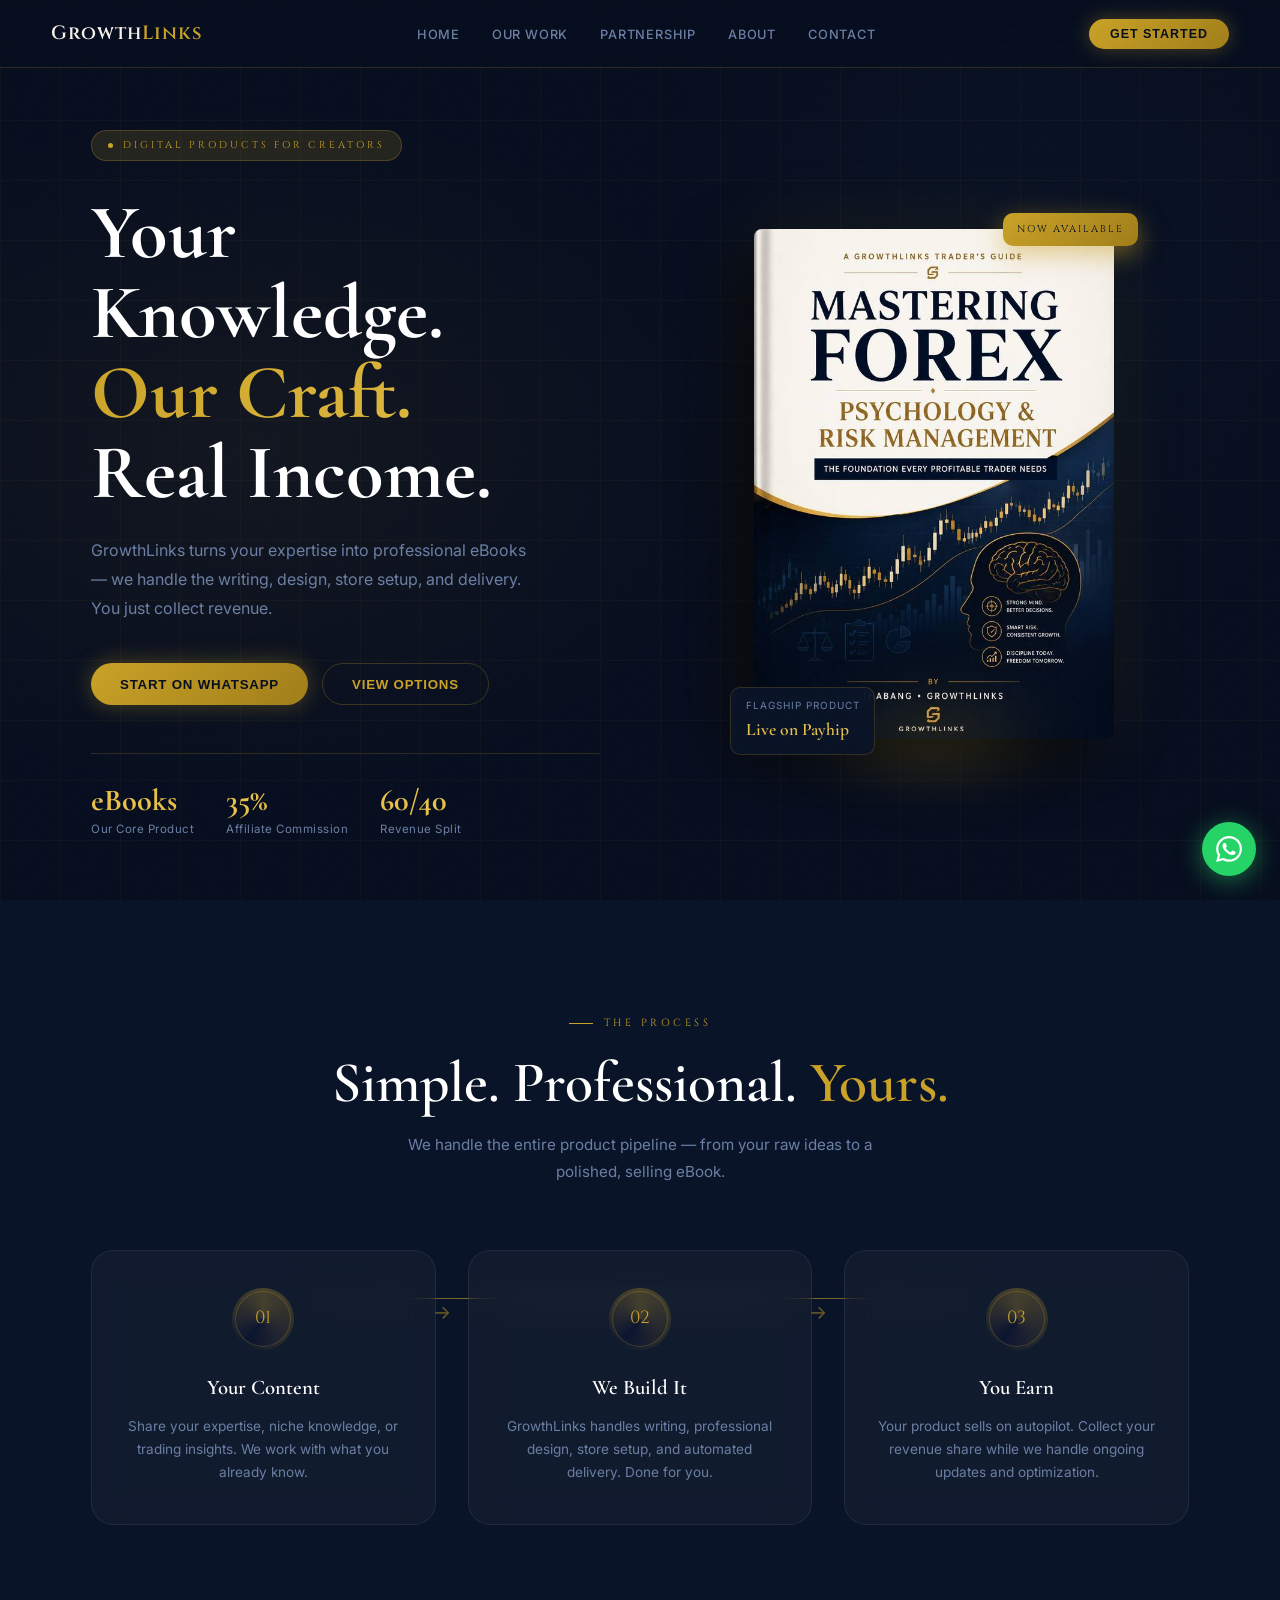
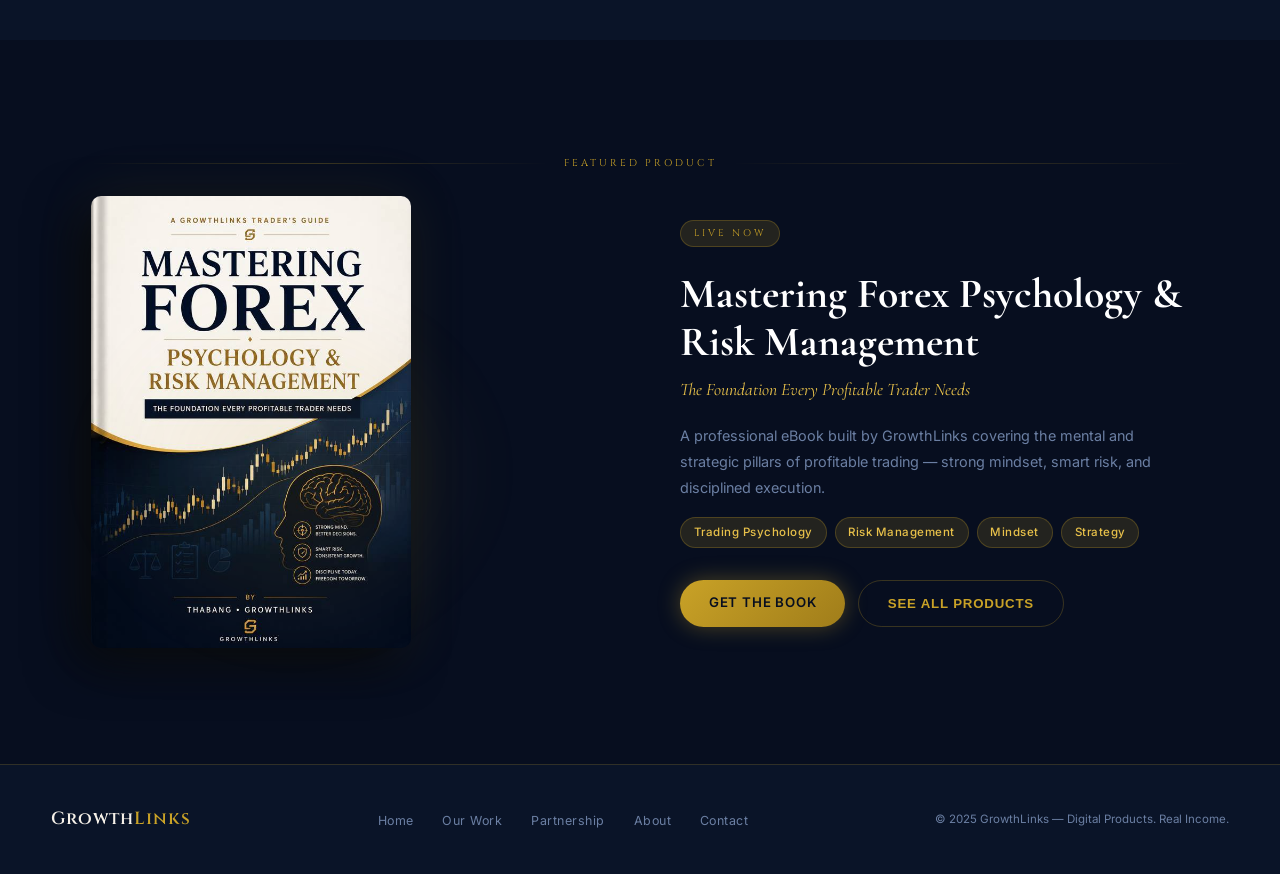
<file: index.html>
<!DOCTYPE html>
<html lang="en">
<head>
<meta charset="UTF-8"/>
<meta name="viewport" content="width=device-width,initial-scale=1.0"/>
<title>GrowthLinks — Digital Products for Creators</title>
<link rel="preconnect" href="https://fonts.googleapis.com"/>
<link rel="preconnect" href="https://fonts.gstatic.com" crossorigin/>
<link href="https://fonts.googleapis.com/css2?family=Cormorant+Garamond:wght@400;500;600;700&family=Inter:wght@300;400;500;600&family=Cinzel:wght@400;600&display=swap" rel="stylesheet"/>
<style>
/* ═══ TOKENS ═══ */
:root {
  --navy:       #070e1f;
  --navy-mid:   #0a1428;
  --navy-light: #0f1e3d;
  --navy-card:  #0c1530;
  --gold:       #c9a227;
  --gold-light: #e8c14a;
  --gold-dim:   rgba(201,162,39,0.15);
  --gold-border:rgba(201,162,39,0.25);
  --cream:      #f5f0e8;
  --cream-dim:  #d4ccbb;
  --white:      #ffffff;
  --muted:      #6b7fa3;
  --glass:      rgba(255,255,255,0.03);
  --glass-md:   rgba(255,255,255,0.06);
  --border:     rgba(255,255,255,0.07);
  --border-gold:rgba(201,162,39,0.2);

  --ff-display: 'Cormorant Garamond', serif;
  --ff-title:   'Cinzel', serif;
  --ff-body:    'Inter', sans-serif;

  --nav-h: 68px;
  --max-w: 1200px;
  --r:     14px;
  --r-lg:  22px;
}

/* ═══ RESET ═══ */
*,*::before,*::after{box-sizing:border-box;margin:0;padding:0}
html{scroll-behavior:smooth}
body{
  font-family:var(--ff-body);
  background:var(--navy);
  color:var(--cream);
  overflow-x:hidden;
  line-height:1.65;
  -webkit-font-smoothing:antialiased;
}
img{display:block;max-width:100%}
a{text-decoration:none;color:inherit}
::-webkit-scrollbar{width:4px}
::-webkit-scrollbar-track{background:var(--navy)}
::-webkit-scrollbar-thumb{background:var(--gold);border-radius:99px}

/* noise */
body::after{
  content:'';position:fixed;inset:0;z-index:9000;pointer-events:none;
  background-image:url("data:image/svg+xml,%3Csvg viewBox='0 0 256 256' xmlns='http://www.w3.org/2000/svg'%3E%3Cfilter id='n'%3E%3CfeTurbulence type='fractalNoise' baseFrequency='0.9' numOctaves='4'/%3E%3C/filter%3E%3Crect width='100%25' height='100%25' filter='url(%23n)'/%3E%3C/svg%3E");
  opacity:0.022;mix-blend-mode:overlay;
}

/* ═══ NAV ═══ */
#navbar{
  position:fixed;top:0;left:0;right:0;z-index:800;
  height:var(--nav-h);
  display:flex;align-items:center;justify-content:space-between;
  padding:0 clamp(1.2rem,4vw,3.5rem);
  background:rgba(7,14,31,0.75);
  backdrop-filter:blur(20px);
  border-bottom:1px solid var(--border-gold);
  transition:background 0.4s;
}
#navbar.scrolled{background:rgba(7,14,31,0.96)}
.nav-logo{height:38px;width:auto;cursor:pointer}
.nav-logo-text{
  font-family:var(--ff-title);font-size:1.2rem;font-weight:600;
  color:var(--cream);cursor:pointer;letter-spacing:1px;
}
.nav-logo-text span{color:var(--gold)}
.nav-links{display:flex;align-items:center;gap:0.2rem;list-style:none}
.nav-links a{
  padding:0.4rem 0.9rem;font-size:0.8rem;font-weight:500;
  letter-spacing:0.8px;text-transform:uppercase;color:var(--muted);
  border-radius:8px;transition:color 0.2s,background 0.2s;
}
.nav-links a:hover{color:var(--cream);background:var(--glass)}
.nav-links a.active{color:var(--gold)}
.nav-cta{
  padding:0.5rem 1.3rem;
  background:linear-gradient(135deg,var(--gold),#a07d1a);
  color:var(--navy);font-size:0.78rem;font-weight:700;
  letter-spacing:1px;text-transform:uppercase;
  border:none;border-radius:99px;cursor:pointer;
  box-shadow:0 0 20px rgba(201,162,39,0.35);
  transition:box-shadow 0.3s,transform 0.2s;
}
.nav-cta:hover{box-shadow:0 0 36px rgba(201,162,39,0.6);transform:translateY(-1px)}
.nav-burger{display:none;flex-direction:column;gap:5px;cursor:pointer;padding:4px}
.nav-burger span{width:22px;height:1.5px;background:var(--cream-dim);border-radius:99px;transition:all 0.3s}
.mobile-nav{
  display:none;position:fixed;top:var(--nav-h);left:0;right:0;
  background:rgba(7,14,31,0.98);backdrop-filter:blur(24px);
  padding:1.5rem 2rem;flex-direction:column;gap:0;z-index:799;
  border-bottom:1px solid var(--border-gold);
}
.mobile-nav.open{display:flex}
.mobile-nav a{
  padding:0.9rem 0;color:var(--muted);font-size:0.9rem;
  border-bottom:1px solid var(--border);
  transition:color 0.2s;
}
.mobile-nav a:last-child{border:none}
.mobile-nav a:hover{color:var(--gold)}

/* ═══ PAGE SYSTEM ═══ */
.page{display:none;min-height:100vh}
.page.active{display:block}

/* ═══ SHARED ═══ */
.wrap{max-width:var(--max-w);margin:0 auto;padding:0 clamp(1.2rem,4vw,3.5rem)}
.section{padding:clamp(5rem,9vw,8rem) 0}
.section-sm{padding:clamp(3rem,6vw,5rem) 0}

/* divider */
.gold-rule{
  display:flex;align-items:center;gap:1rem;margin-bottom:1.5rem;
}
.gold-rule::before,.gold-rule::after{
  content:'';flex:1;height:1px;
  background:linear-gradient(90deg,transparent,var(--gold-border),transparent);
}
.gold-rule-text{
  font-family:var(--ff-title);font-size:0.62rem;
  letter-spacing:3px;color:var(--gold);text-transform:uppercase;
  white-space:nowrap;
}

.eyebrow{
  font-family:var(--ff-title);font-size:0.65rem;
  letter-spacing:3.5px;text-transform:uppercase;
  color:var(--gold);margin-bottom:1.2rem;
  display:flex;align-items:center;gap:0.7rem;
}
.eyebrow::before{content:'';width:24px;height:1px;background:var(--gold)}

.display{
  font-family:var(--ff-display);
  font-size:clamp(3rem,7vw,5.5rem);
  font-weight:600;line-height:1.05;
  color:var(--white);
}
.title{
  font-family:var(--ff-display);
  font-size:clamp(2rem,4.5vw,3.8rem);
  font-weight:600;line-height:1.1;
  color:var(--white);
}
.subtitle{
  font-family:var(--ff-display);
  font-size:clamp(1.3rem,2.5vw,1.8rem);
  font-weight:500;color:var(--gold-light);
}
.body{font-size:0.95rem;color:var(--muted);line-height:1.8}
.gold{color:var(--gold)}
.cream{color:var(--cream)}
.italic{font-style:italic}

/* BUTTONS */
.btn{
  display:inline-flex;align-items:center;gap:0.55rem;
  padding:0.8rem 1.8rem;border-radius:99px;
  font-weight:600;font-size:0.83rem;letter-spacing:0.8px;
  text-transform:uppercase;border:none;cursor:pointer;
  transition:transform 0.2s,box-shadow 0.3s;
  text-decoration:none;
}
.btn:hover{transform:translateY(-2px)}
.btn-gold{
  background:linear-gradient(135deg,var(--gold),#a07d1a);
  color:var(--navy);
  box-shadow:0 0 22px rgba(201,162,39,0.35);
}
.btn-gold:hover{box-shadow:0 0 40px rgba(201,162,39,0.6)}
.btn-outline{
  background:transparent;color:var(--gold);
  border:1px solid var(--gold-border);
}
.btn-outline:hover{background:var(--gold-dim);border-color:var(--gold)}
.btn-glass{
  background:var(--glass-md);color:var(--cream);
  border:1px solid var(--border);
  backdrop-filter:blur(12px);
}
.btn-glass:hover{background:rgba(255,255,255,0.1)}

/* CARDS */
.glass-card{
  background:var(--glass);border:1px solid var(--border);
  border-radius:var(--r-lg);backdrop-filter:blur(16px);
  transition:border-color 0.3s,box-shadow 0.3s,transform 0.3s;
}
.glass-card:hover{
  border-color:var(--border-gold);
  box-shadow:0 20px 50px rgba(201,162,39,0.08);
  transform:translateY(-3px);
}

/* REVEAL */
.reveal{opacity:0;transform:translateY(24px);transition:opacity 0.7s ease,transform 0.7s ease}
.reveal.visible{opacity:1;transform:none}
.d1{transition-delay:0.1s}.d2{transition-delay:0.2s}
.d3{transition-delay:0.3s}.d4{transition-delay:0.4s}
.d5{transition-delay:0.5s}.d6{transition-delay:0.6s}

/* ═══════════════════════════
   HOME
═══════════════════════════ */

/* HERO */
#home-hero{
  position:relative;min-height:100vh;
  display:flex;align-items:center;
  padding-top:var(--nav-h);overflow:hidden;
  background:var(--navy);
}
.hero-radial{
  position:absolute;inset:0;pointer-events:none;
  background:
    radial-gradient(ellipse 60% 60% at 20% 50%,rgba(201,162,39,0.06),transparent 65%),
    radial-gradient(ellipse 50% 70% at 80% 30%,rgba(10,20,40,0.8),transparent 60%);
}
.hero-lines{
  position:absolute;inset:0;pointer-events:none;opacity:0.04;
  background-image:
    linear-gradient(var(--gold) 1px,transparent 1px),
    linear-gradient(90deg,var(--gold) 1px,transparent 1px);
  background-size:60px 60px;
}
.hero-inner{
  position:relative;z-index:1;
  display:grid;grid-template-columns:1fr 1fr;
  gap:5rem;align-items:center;
}
.hero-left{}
.hero-kicker{
  display:inline-flex;align-items:center;gap:0.6rem;
  font-family:var(--ff-title);font-size:0.62rem;
  letter-spacing:3px;text-transform:uppercase;color:var(--gold);
  background:var(--gold-dim);border:1px solid var(--gold-border);
  padding:0.4rem 1rem;border-radius:99px;margin-bottom:2rem;
}
.hero-kicker-dot{width:5px;height:5px;border-radius:50%;background:var(--gold);animation:pulse 2s infinite}
@keyframes pulse{0%,100%{opacity:1}50%{opacity:0.3}}
.hero-title{
  font-family:var(--ff-display);
  font-size:clamp(3.2rem,6vw,5.2rem);
  font-weight:700;line-height:1.04;
  color:var(--white);margin-bottom:1.5rem;
}
.hero-title .accent{
  display:block;
  background:linear-gradient(135deg,var(--gold),var(--gold-light));
  -webkit-background-clip:text;-webkit-text-fill-color:transparent;
}
.hero-sub{
  font-size:1rem;color:var(--muted);line-height:1.8;
  max-width:440px;margin-bottom:2.5rem;
}
.hero-btns{display:flex;gap:0.9rem;flex-wrap:wrap;margin-bottom:3rem}
.hero-proof{
  display:flex;gap:2rem;
  padding-top:2rem;border-top:1px solid var(--border-gold);
  flex-wrap:wrap;
}
.proof-item{}
.proof-val{
  font-family:var(--ff-display);font-size:1.9rem;font-weight:700;
  color:var(--gold-light);line-height:1;
}
.proof-label{font-size:0.72rem;color:var(--muted);letter-spacing:0.5px;margin-top:0.2rem}

/* Book visual */
.hero-right{
  display:flex;justify-content:center;align-items:center;
  position:relative;
}
.book-wrap{
  position:relative;z-index:1;
  animation:bookFloat 5s ease-in-out infinite;
}
@keyframes bookFloat{0%,100%{transform:translateY(0) rotate(-1deg)}50%{transform:translateY(-16px) rotate(1deg)}}
.book-img{
  width:100%;max-width:360px;
  border-radius:8px;
  box-shadow:
    -20px 20px 60px rgba(0,0,0,0.7),
    0 0 80px rgba(201,162,39,0.12),
    inset -2px 0 8px rgba(0,0,0,0.4);
}
.book-glow{
  position:absolute;bottom:-10%;left:50%;transform:translateX(-50%);
  width:280px;height:100px;
  background:radial-gradient(ellipse,rgba(201,162,39,0.25),transparent 65%);
  filter:blur(30px);pointer-events:none;
}
.book-badge{
  position:absolute;top:-1rem;right:-1.5rem;
  background:linear-gradient(135deg,var(--gold),#a07d1a);
  color:var(--navy);
  font-family:var(--ff-title);font-size:0.62rem;letter-spacing:2px;
  text-transform:uppercase;
  padding:0.5rem 0.9rem;border-radius:10px;
  box-shadow:0 8px 24px rgba(201,162,39,0.5);
  animation:badgePop 4s ease-in-out infinite;
}
@keyframes badgePop{0%,100%{transform:translateY(0) rotate(2deg)}50%{transform:translateY(-6px) rotate(-1deg)}}
.book-badge-live{position:absolute;bottom:-1rem;left:-1.5rem;background:rgba(10,20,40,0.9);border:1px solid var(--border-gold);border-radius:10px;padding:0.6rem 0.9rem;backdrop-filter:blur(12px)}
.badge-live-label{font-size:0.62rem;color:var(--muted);letter-spacing:1px;text-transform:uppercase}
.badge-live-val{font-family:var(--ff-display);font-size:1.1rem;color:var(--gold-light);font-weight:600;margin-top:0.1rem}

/* HOW IT WORKS */
#home-how{background:var(--navy-mid)}
.how-steps{
  display:grid;grid-template-columns:repeat(3,1fr);
  gap:2rem;margin-top:4rem;position:relative;
}
.how-steps::before{
  content:'';position:absolute;
  top:48px;left:calc(16.66% + 2rem);
  width:calc(66.66% - 4rem);height:1px;
  background:linear-gradient(90deg,var(--gold-border),var(--gold),var(--gold-border));
}
.how-step{text-align:center;padding:2.5rem 2rem;position:relative}
.how-step-num{
  width:56px;height:56px;border-radius:50%;
  background:var(--navy-card);border:1px solid var(--gold-border);
  display:grid;place-items:center;margin:0 auto 1.5rem;
  font-family:var(--ff-title);font-size:1.1rem;color:var(--gold);
  position:relative;z-index:1;
}
.how-step-num::after{
  content:'';position:absolute;inset:-4px;border-radius:50%;
  background:conic-gradient(var(--gold),transparent 60%,var(--gold) 100%);
  z-index:-1;opacity:0.3;animation:spinSlow 8s linear infinite;
}
@keyframes spinSlow{to{transform:rotate(360deg)}}
.how-step-title{font-family:var(--ff-display);font-size:1.3rem;font-weight:600;color:var(--white);margin-bottom:0.6rem}
.how-step-body{font-size:0.85rem;color:var(--muted);line-height:1.7}
.how-step-arrow{
  position:absolute;top:46px;right:-1rem;
  font-size:1.2rem;color:var(--gold);opacity:0.5;
  z-index:2;
}

/* FEATURED PRODUCT */
#home-featured{background:var(--navy)}
.featured-inner{
  display:grid;grid-template-columns:1fr 1fr;
  gap:5rem;align-items:center;
}
.feat-book{position:relative}
.feat-book-img{
  width:100%;max-width:320px;
  border-radius:10px;
  box-shadow:-16px 16px 48px rgba(0,0,0,0.6),0 0 60px rgba(201,162,39,0.1);
}
.feat-glow{
  position:absolute;inset:-20px;
  background:radial-gradient(ellipse 60% 60% at 40% 60%,rgba(201,162,39,0.1),transparent 65%);
  filter:blur(20px);pointer-events:none;
}
.feat-content{}
.feat-tag{
  display:inline-block;
  font-family:var(--ff-title);font-size:0.6rem;letter-spacing:3px;
  text-transform:uppercase;color:var(--gold);
  background:var(--gold-dim);border:1px solid var(--gold-border);
  padding:0.3rem 0.8rem;border-radius:99px;margin-bottom:1.5rem;
}
.feat-title{font-family:var(--ff-display);font-size:clamp(1.8rem,3.5vw,2.6rem);font-weight:700;color:var(--white);margin-bottom:0.5rem;line-height:1.15}
.feat-subtitle{font-family:var(--ff-display);font-size:1.1rem;color:var(--gold-light);margin-bottom:1.2rem;font-style:italic}
.feat-desc{font-size:0.9rem;color:var(--muted);line-height:1.8;margin-bottom:1rem}
.feat-pills{display:flex;gap:0.5rem;flex-wrap:wrap;margin-bottom:2rem}
.feat-pill{
  font-size:0.72rem;font-weight:500;
  background:var(--gold-dim);border:1px solid var(--gold-border);
  color:var(--gold-light);padding:0.3rem 0.8rem;border-radius:99px;
  letter-spacing:0.5px;
}
.feat-btns{display:flex;gap:0.8rem;flex-wrap:wrap}

/* ═══════════════════════════
   OUR WORK
═══════════════════════════ */
#work-hero{
  padding-top:calc(var(--nav-h) + 5rem);padding-bottom:4rem;
  background:var(--navy);text-align:center;position:relative;overflow:hidden;
}
.work-hero-glow{
  position:absolute;top:-30%;left:50%;transform:translateX(-50%);
  width:700px;height:500px;
  background:radial-gradient(ellipse,rgba(201,162,39,0.07),transparent 60%);
  filter:blur(60px);pointer-events:none;
}
#work-grid-section{background:var(--navy);padding-bottom:6rem}
.work-grid{
  display:grid;grid-template-columns:repeat(2,1fr);
  gap:2rem;
}
.work-card{
  background:var(--navy-card);
  border:1px solid var(--border-gold);
  border-radius:var(--r-lg);overflow:hidden;
  transition:transform 0.3s,box-shadow 0.3s;
}
.work-card:hover{transform:translateY(-4px);box-shadow:0 20px 50px rgba(201,162,39,0.1)}
.work-card-cover{
  aspect-ratio:3/4;max-height:320px;overflow:hidden;
  background:var(--navy-light);
  display:flex;align-items:center;justify-content:center;
  position:relative;
}
.work-card-cover img{width:100%;height:100%;object-fit:cover}
.work-card-cover.placeholder{
  background:linear-gradient(135deg,var(--navy-light),var(--navy-mid));
}
.placeholder-inner{
  text-align:center;padding:2rem;
}
.placeholder-lock{font-size:2.5rem;margin-bottom:1rem;opacity:0.3}
.placeholder-label{
  font-family:var(--ff-title);font-size:0.62rem;
  letter-spacing:3px;color:var(--muted);text-transform:uppercase;
}
.coming-soon-badge{
  position:absolute;top:1rem;right:1rem;
  background:rgba(7,14,31,0.9);
  border:1px solid var(--border-gold);
  font-family:var(--ff-title);font-size:0.6rem;letter-spacing:2px;
  color:var(--gold);padding:0.3rem 0.7rem;border-radius:99px;
  text-transform:uppercase;
}
.work-card-body{padding:1.5rem 1.8rem}
.work-card-num{font-family:var(--ff-title);font-size:0.6rem;letter-spacing:2px;color:var(--muted);text-transform:uppercase;margin-bottom:0.5rem}
.work-card-title{font-family:var(--ff-display);font-size:1.3rem;font-weight:700;color:var(--white);margin-bottom:0.3rem;line-height:1.2}
.work-card-sub{font-size:0.8rem;color:var(--gold-light);margin-bottom:0.7rem;font-style:italic}
.work-card-desc{font-size:0.82rem;color:var(--muted);line-height:1.7;margin-bottom:1.2rem}

/* ═══════════════════════════
   PARTNERSHIP
═══════════════════════════ */
#partner-hero{
  padding-top:calc(var(--nav-h) + 5rem);padding-bottom:4rem;
  background:var(--navy);text-align:center;position:relative;overflow:hidden;
}
.partner-hero-glow{
  position:absolute;top:-20%;left:50%;transform:translateX(-50%);
  width:800px;height:500px;
  background:radial-gradient(ellipse,rgba(201,162,39,0.08),transparent 60%);
  filter:blur(70px);pointer-events:none;
}
#partner-cards-section{background:var(--navy-mid);padding-bottom:6rem}
.partner-grid{
  display:grid;grid-template-columns:1fr 1fr;
  gap:2rem;margin-top:1rem;
}
.partner-card{
  border-radius:var(--r-lg);padding:3rem 2.5rem;
  position:relative;overflow:hidden;
}
.partner-card.affiliate{
  background:var(--navy-card);
  border:1px solid var(--border-gold);
}
.partner-card.personalized{
  background:linear-gradient(160deg,rgba(201,162,39,0.08),var(--navy-card));
  border:1px solid var(--gold-border);
  box-shadow:0 0 60px rgba(201,162,39,0.08);
}
.partner-card.personalized::before{
  content:'';position:absolute;top:0;left:0;right:0;height:2px;
  background:linear-gradient(90deg,transparent,var(--gold),transparent);
}
.partner-recommended{
  position:absolute;top:1.2rem;right:1.2rem;
  background:linear-gradient(135deg,var(--gold),#a07d1a);
  color:var(--navy);
  font-family:var(--ff-title);font-size:0.58rem;letter-spacing:2px;
  text-transform:uppercase;padding:0.3rem 0.8rem;border-radius:99px;
  font-weight:700;
}
.partner-icon{
  width:56px;height:56px;border-radius:14px;
  display:grid;place-items:center;font-size:1.5rem;
  margin-bottom:1.5rem;
}
.partner-icon.ic1{background:rgba(201,162,39,0.1);border:1px solid var(--gold-border)}
.partner-icon.ic2{background:rgba(201,162,39,0.18);border:1px solid rgba(201,162,39,0.35)}
.partner-type{
  font-family:var(--ff-title);font-size:0.62rem;letter-spacing:3px;
  text-transform:uppercase;color:var(--gold);margin-bottom:0.5rem;
}
.partner-name{
  font-family:var(--ff-display);font-size:2rem;font-weight:700;
  color:var(--white);margin-bottom:0.8rem;line-height:1.1;
}
.partner-tagline{font-size:0.88rem;color:var(--muted);line-height:1.7;margin-bottom:2rem}
.partner-features{list-style:none;margin-bottom:2rem;display:flex;flex-direction:column;gap:0.7rem}
.partner-features li{
  display:flex;align-items:flex-start;gap:0.8rem;
  font-size:0.85rem;color:var(--cream-dim);line-height:1.5;
}
.partner-check{
  width:18px;height:18px;border-radius:50%;flex-shrink:0;margin-top:1px;
  background:var(--gold-dim);border:1px solid var(--gold-border);
  display:grid;place-items:center;
  font-size:0.6rem;color:var(--gold);
}
.partner-highlight{
  background:rgba(201,162,39,0.06);border:1px solid var(--gold-border);
  border-radius:12px;padding:1.2rem;margin-bottom:2rem;
}
.partner-highlight-label{
  font-family:var(--ff-title);font-size:0.58rem;letter-spacing:2px;
  text-transform:uppercase;color:var(--gold);margin-bottom:0.8rem;
}
.partner-stat-row{display:flex;gap:1.5rem;flex-wrap:wrap}
.p-stat-val{font-family:var(--ff-display);font-size:1.8rem;font-weight:700;color:var(--gold-light);line-height:1}
.p-stat-label{font-size:0.72rem;color:var(--muted);margin-top:0.2rem}
.partner-note{
  font-size:0.78rem;color:var(--muted);line-height:1.6;
  border-top:1px solid var(--border);padding-top:1.2rem;
  font-style:italic;
}

.partner-compare{
  margin-top:3rem;
  background:var(--navy-card);border:1px solid var(--border-gold);
  border-radius:var(--r-lg);padding:2.5rem;
}
.pc-title{font-family:var(--ff-display);font-size:1.4rem;font-weight:600;color:var(--white);margin-bottom:1.5rem;text-align:center}
.pc-row{
  display:flex;gap:2rem;align-items:flex-start;
  padding:1rem 0;border-bottom:1px solid var(--border);
}
.pc-row:last-child{border:none}
.pc-label{font-size:0.8rem;color:var(--muted);width:120px;flex-shrink:0;padding-top:2px}
.pc-affiliate{flex:1;font-size:0.82rem;color:var(--cream-dim);line-height:1.5}
.pc-personal{flex:1;font-size:0.82rem;color:var(--gold-light);line-height:1.5}
.pc-header{font-family:var(--ff-title);font-size:0.62rem;letter-spacing:2px;text-transform:uppercase;color:var(--gold)}

/* ═══════════════════════════
   ABOUT
═══════════════════════════ */
#about-hero{
  padding-top:calc(var(--nav-h) + 5rem);padding-bottom:4rem;
  background:var(--navy);position:relative;overflow:hidden;
}
.about-bg-glow{
  position:absolute;top:-20%;right:-10%;
  width:600px;height:600px;
  background:radial-gradient(ellipse,rgba(201,162,39,0.06),transparent 60%);
  filter:blur(80px);pointer-events:none;
}
.about-mission-grid{
  display:grid;grid-template-columns:1fr 1fr;
  gap:5rem;align-items:start;margin-bottom:5rem;
}
.about-values{margin-top:4rem}
.values-grid{display:grid;grid-template-columns:repeat(2,1fr);gap:1.5rem;margin-top:2.5rem}
.value-card{
  padding:2rem;
  background:var(--navy-card);border:1px solid var(--border-gold);
  border-radius:var(--r-lg);
  transition:transform 0.3s,border-color 0.3s;
}
.value-card:hover{transform:translateY(-3px);border-color:var(--gold)}
.value-icon{font-size:1.4rem;margin-bottom:0.8rem}
.value-title{font-family:var(--ff-display);font-size:1.1rem;font-weight:600;color:var(--white);margin-bottom:0.4rem}
.value-body{font-size:0.82rem;color:var(--muted);line-height:1.7}

/* ═══════════════════════════
   CONTACT
═══════════════════════════ */
#contact-hero{
  padding-top:calc(var(--nav-h) + 5rem);padding-bottom:4rem;
  background:var(--navy);text-align:center;position:relative;overflow:hidden;
}
.contact-bg-glow{
  position:absolute;top:-20%;left:50%;transform:translateX(-50%);
  width:800px;height:500px;
  background:radial-gradient(ellipse,rgba(201,162,39,0.07),transparent 60%);
  filter:blur(70px);pointer-events:none;
}
#contact-cards{background:var(--navy);padding-bottom:6rem}
.contact-main-grid{
  display:grid;grid-template-columns:1fr 1fr;
  gap:3rem;align-items:start;
}
.contact-channels{display:flex;flex-direction:column;gap:1rem}
.contact-channel{
  display:flex;align-items:center;gap:1.2rem;
  padding:1.2rem 1.5rem;
  background:var(--navy-card);border:1px solid var(--border-gold);
  border-radius:var(--r);
  transition:border-color 0.3s,transform 0.3s;
  text-decoration:none;color:inherit;
}
.contact-channel:hover{border-color:var(--gold);transform:translateX(4px)}
.ch-icon{
  width:44px;height:44px;border-radius:12px;
  display:grid;place-items:center;font-size:1.2rem;flex-shrink:0;
}
.ch-icon.gold{background:var(--gold-dim);border:1px solid var(--gold-border)}
.ch-icon.green{background:rgba(16,185,129,0.1);border:1px solid rgba(16,185,129,0.2)}
.ch-icon.blue{background:rgba(59,130,246,0.1);border:1px solid rgba(59,130,246,0.2)}
.ch-label{font-size:0.68rem;color:var(--muted);letter-spacing:1.5px;text-transform:uppercase;margin-bottom:0.2rem}
.ch-value{font-size:0.9rem;font-weight:500;color:var(--cream)}
.ch-sub{font-size:0.72rem;color:var(--muted);margin-top:0.1rem}

.contact-cta-box{
  background:linear-gradient(160deg,rgba(201,162,39,0.07),var(--navy-card));
  border:1px solid var(--gold-border);
  border-radius:var(--r-lg);padding:2.5rem;
  position:relative;overflow:hidden;
}
.contact-cta-box::before{
  content:'';position:absolute;top:0;left:0;right:0;height:1px;
  background:linear-gradient(90deg,transparent,var(--gold),transparent);
}
.cta-box-title{font-family:var(--ff-display);font-size:1.8rem;font-weight:700;color:var(--white);margin-bottom:0.5rem}
.cta-box-sub{font-size:0.88rem;color:var(--muted);line-height:1.75;margin-bottom:1.8rem}
.cta-btns{display:flex;flex-direction:column;gap:0.8rem}

/* FLOATING WA */
.wa-float{
  position:fixed;bottom:1.5rem;right:1.5rem;z-index:700;
  width:54px;height:54px;border-radius:50%;background:#25D366;
  display:grid;place-items:center;
  box-shadow:0 4px 24px rgba(37,211,102,0.5);
  transition:transform 0.2s;animation:waPop 3s infinite;
  text-decoration:none;
}
.wa-float:hover{transform:scale(1.1)}
.wa-float svg{width:26px;height:26px;fill:#fff}
@keyframes waPop{0%,100%{box-shadow:0 4px 24px rgba(37,211,102,0.5)}50%{box-shadow:0 4px 40px rgba(37,211,102,0.8),0 0 0 8px rgba(37,211,102,0.1)}}

/* FOOTER */
footer{
  background:var(--navy-mid);
  border-top:1px solid var(--border-gold);
  padding:2.5rem clamp(1.2rem,4vw,3.5rem);
  display:flex;align-items:center;justify-content:space-between;
  flex-wrap:wrap;gap:1.2rem;
}
.footer-logo{height:34px;width:auto}
.footer-nav{display:flex;gap:1.8rem;list-style:none;flex-wrap:wrap}
.footer-nav a{font-size:0.78rem;color:var(--muted);letter-spacing:0.5px;transition:color 0.2s}
.footer-nav a:hover{color:var(--gold)}
.footer-copy{font-size:0.72rem;color:var(--muted)}

/* ═══ RESPONSIVE ═══ */
@media(max-width:960px){
  .hero-inner,.about-mission-grid,.featured-inner,.contact-main-grid{grid-template-columns:1fr;gap:3rem}
  .hero-right{display:none}
  .partner-grid{grid-template-columns:1fr}
  .work-grid{grid-template-columns:1fr}
  .values-grid{grid-template-columns:1fr}
  .how-steps{grid-template-columns:1fr;gap:1rem}
  .how-steps::before{display:none}
  .how-step-arrow{display:none}
  .nav-links,.nav-cta{display:none}
  .nav-burger{display:flex}
  footer{flex-direction:column;text-align:center}
  .footer-nav{justify-content:center}
}
@media(max-width:600px){
  .hero-btns,.feat-btns,.cta-btns{flex-direction:column;align-items:flex-start}
  .cta-btns{align-items:stretch}
  .hero-proof{gap:1.5rem}
  .pc-row{flex-direction:column;gap:0.5rem}
  .pc-label{width:auto}
}
</style>
</head>
<body>

<!-- NAVBAR -->
<nav id="navbar">
  <span class="nav-logo-text" onclick="go('home')">Growth<span>Links</span></span>
  <ul class="nav-links">
    <li><a href="#" onclick="go('home');return false" data-p="home">Home</a></li>
    <li><a href="#" onclick="go('work');return false" data-p="work">Our Work</a></li>
    <li><a href="#" onclick="go('partner');return false" data-p="partner">Partnership</a></li>
    <li><a href="#" onclick="go('about');return false" data-p="about">About</a></li>
    <li><a href="#" onclick="go('contact');return false" data-p="contact">Contact</a></li>
  </ul>
  <button class="nav-cta" onclick="wa('I want to partner with GrowthLinks')">Get Started</button>
  <div class="nav-burger" id="burger"><span></span><span></span><span></span></div>
</nav>
<div class="mobile-nav" id="mobileNav">
  <a href="#" onclick="go('home');closeMob();return false">Home</a>
  <a href="#" onclick="go('work');closeMob();return false">Our Work</a>
  <a href="#" onclick="go('partner');closeMob();return false">Partnership</a>
  <a href="#" onclick="go('about');closeMob();return false">About</a>
  <a href="#" onclick="go('contact');closeMob();return false">Contact</a>
  <a href="#" onclick="wa('I want to partner with GrowthLinks');return false" style="color:var(--gold);font-weight:600;border:none">Get Started on WhatsApp</a>
</div>

<!-- ══════════════════════════════════
     HOME
══════════════════════════════════ -->
<div id="page-home" class="page active">

  <section id="home-hero">
    <div class="hero-radial"></div>
    <div class="hero-lines"></div>
    <div class="wrap">
      <div class="hero-inner">
        <div class="hero-left">
          <div class="hero-kicker reveal"><div class="hero-kicker-dot"></div>Digital Products for Creators</div>
          <h1 class="hero-title reveal d1">
            Your Knowledge.<br>
            <span class="accent">Our Craft.</span>
            Real Income.
          </h1>
          <p class="hero-sub reveal d2">GrowthLinks turns your expertise into professional eBooks — we handle the writing, design, store setup, and delivery. You just collect revenue.</p>
          <div class="hero-btns reveal d3">
            <button class="btn btn-gold" onclick="wa('Hi GrowthLinks, I want to turn my knowledge into a digital product')">Start on WhatsApp</button>
            <button class="btn btn-outline" onclick="go('partner')">View Options</button>
          </div>
          <div class="hero-proof reveal d4">
            <div class="proof-item"><div class="proof-val">eBooks</div><div class="proof-label">Our Core Product</div></div>
            <div class="proof-item"><div class="proof-val">35%</div><div class="proof-label">Affiliate Commission</div></div>
            <div class="proof-item"><div class="proof-val">60/40</div><div class="proof-label">Revenue Split</div></div>
          </div>
        </div>
        <div class="hero-right reveal d3">
          <div class="book-wrap">
            <img src="[data-uri]" alt="Mastering Forex Psychology & Risk Management" class="book-img"/>
            <div class="book-glow"></div>
            <div class="book-badge">Now Available</div>
            <div class="book-badge-live">
              <div class="badge-live-label">Flagship Product</div>
              <div class="badge-live-val">Live on Payhip</div>
            </div>
          </div>
        </div>
      </div>
    </div>
  </section>

  <!-- HOW IT WORKS -->
  <section id="home-how" class="section">
    <div class="wrap">
      <div style="text-align:center;margin-bottom:1rem">
        <div class="eyebrow reveal" style="justify-content:center">The Process</div>
        <h2 class="title reveal d1">Simple. Professional. <span class="gold">Yours.</span></h2>
        <p class="body reveal d2" style="max-width:480px;margin:1rem auto 0">We handle the entire product pipeline — from your raw ideas to a polished, selling eBook.</p>
      </div>
      <div class="how-steps">
        <div class="how-step glass-card reveal d1">
          <div class="how-step-num">01</div>
          <div class="how-step-title">Your Content</div>
          <div class="how-step-body">Share your expertise, niche knowledge, or trading insights. We work with what you already know.</div>
          <div class="how-step-arrow">&#8594;</div>
        </div>
        <div class="how-step glass-card reveal d2">
          <div class="how-step-num">02</div>
          <div class="how-step-title">We Build It</div>
          <div class="how-step-body">GrowthLinks handles writing, professional design, store setup, and automated delivery. Done for you.</div>
          <div class="how-step-arrow">&#8594;</div>
        </div>
        <div class="how-step glass-card reveal d3">
          <div class="how-step-num">03</div>
          <div class="how-step-title">You Earn</div>
          <div class="how-step-body">Your product sells on autopilot. Collect your revenue share while we handle ongoing updates and optimization.</div>
        </div>
      </div>
    </div>
  </section>

  <!-- FEATURED PRODUCT -->
  <section id="home-featured" class="section">
    <div class="wrap">
      <div class="gold-rule reveal"><div class="gold-rule-text">Featured Product</div></div>
      <div class="featured-inner">
        <div class="feat-book reveal">
          <div class="feat-glow"></div>
          <img src="[data-uri]" alt="Mastering Forex" class="feat-book-img"/>
        </div>
        <div class="feat-content">
          <div class="feat-tag reveal">Live Now</div>
          <h2 class="feat-title reveal d1">Mastering Forex Psychology &amp; Risk Management</h2>
          <div class="feat-subtitle reveal d2">The Foundation Every Profitable Trader Needs</div>
          <p class="feat-desc reveal d3">A professional eBook built by GrowthLinks covering the mental and strategic pillars of profitable trading — strong mindset, smart risk, and disciplined execution.</p>
          <div class="feat-pills reveal d3">
            <span class="feat-pill">Trading Psychology</span>
            <span class="feat-pill">Risk Management</span>
            <span class="feat-pill">Mindset</span>
            <span class="feat-pill">Strategy</span>
          </div>
          <div class="feat-btns reveal d4">
            <a href="https://payhip.com/b/z5FZv" target="_blank" class="btn btn-gold">Get the Book</a>
            <button class="btn btn-outline" onclick="go('work')">See All Products</button>
          </div>
        </div>
      </div>
    </div>
  </section>

</div>

<!-- ══════════════════════════════════
     OUR WORK
══════════════════════════════════ -->
<div id="page-work" class="page">

  <section id="work-hero">
    <div class="work-hero-glow"></div>
    <div class="wrap">
      <div class="eyebrow reveal" style="justify-content:center">Our Portfolio</div>
      <h1 class="display reveal d1" style="text-align:center">Products We<br><span class="gold">Have Built</span></h1>
      <p class="body reveal d2" style="max-width:520px;margin:1.2rem auto 0;text-align:center">Every product in our library represents a creator's expertise turned into professional, sellable digital content.</p>
    </div>
  </section>

  <section id="work-grid-section">
    <div class="wrap">
      <div class="work-grid">

        <!-- SLOT 1 — LIVE -->
        <div class="work-card reveal">
          <div class="work-card-cover">
            <img src="[data-uri]" alt="Mastering Forex"/>
          </div>
          <div class="work-card-body">
            <div class="work-card-num">Product 01 — Live</div>
            <div class="work-card-title">Mastering Forex Psychology &amp; Risk Management</div>
            <div class="work-card-sub">By Thabang · GrowthLinks</div>
            <div class="work-card-desc">The mental and strategic foundation every profitable trader needs — covering psychology, risk control, and disciplined decision-making.</div>
            <a href="https://payhip.com/b/z5FZv" target="_blank" class="btn btn-gold btn-sm" style="font-size:0.75rem;padding:0.6rem 1.4rem">View on Payhip</a>
          </div>
        </div>

        <!-- SLOT 2 — COMING SOON -->
        <div class="work-card reveal d1">
          <div class="work-card-cover placeholder">
            <div class="placeholder-inner">
              <div class="placeholder-lock">&#128274;</div>
              <div class="placeholder-label">In Development</div>
            </div>
            <div class="coming-soon-badge">Coming Soon</div>
          </div>
          <div class="work-card-body">
            <div class="work-card-num">Product 02</div>
            <div class="work-card-title" style="color:var(--muted)">Next Release</div>
            <div class="work-card-desc">Our second digital product is currently in development. Follow us to stay updated on the launch.</div>
            <button class="btn btn-outline" style="font-size:0.75rem;padding:0.6rem 1.4rem" onclick="wa('I want to know when the next GrowthLinks eBook launches')">Notify Me</button>
          </div>
        </div>

        <!-- SLOT 3 — COMING SOON -->
        <div class="work-card reveal d2">
          <div class="work-card-cover placeholder">
            <div class="placeholder-inner">
              <div class="placeholder-lock">&#128274;</div>
              <div class="placeholder-label">In Development</div>
            </div>
            <div class="coming-soon-badge">Coming Soon</div>
          </div>
          <div class="work-card-body">
            <div class="work-card-num">Product 03</div>
            <div class="work-card-title" style="color:var(--muted)">Coming Soon</div>
            <div class="work-card-desc">A new personalized eBook built for a creator partner — launching in the coming months.</div>
            <button class="btn btn-outline" style="font-size:0.75rem;padding:0.6rem 1.4rem" onclick="wa('I want to build a personalized eBook with GrowthLinks')">Build Yours</button>
          </div>
        </div>

        <!-- SLOT 4 — COMING SOON -->
        <div class="work-card reveal d3">
          <div class="work-card-cover placeholder">
            <div class="placeholder-inner">
              <div class="placeholder-lock">&#128274;</div>
              <div class="placeholder-label">Slot Available</div>
            </div>
            <div class="coming-soon-badge">Your Product?</div>
          </div>
          <div class="work-card-body">
            <div class="work-card-num">Product 04</div>
            <div class="work-card-title" style="color:var(--muted)">This Could Be Yours</div>
            <div class="work-card-desc">Have knowledge worth sharing? GrowthLinks can build, design, and launch your eBook. Get started today.</div>
            <button class="btn btn-gold" style="font-size:0.75rem;padding:0.6rem 1.4rem" onclick="wa('I want GrowthLinks to build an eBook for me')">Get Started</button>
          </div>
        </div>

      </div>
    </div>
  </section>
</div>

<!-- ══════════════════════════════════
     PARTNERSHIP
══════════════════════════════════ -->
<div id="page-partner" class="page">

  <section id="partner-hero">
    <div class="partner-hero-glow"></div>
    <div class="wrap">
      <div class="eyebrow reveal" style="justify-content:center">Partnership Options</div>
      <h1 class="display reveal d1" style="text-align:center">Two Ways to<br><span class="gold">Work With Us</span></h1>
      <p class="body reveal d2" style="max-width:540px;margin:1.2rem auto 0;text-align:center">Choose the model that fits your situation. Either way, GrowthLinks handles the heavy lifting.</p>
    </div>
  </section>

  <section id="partner-cards-section">
    <div class="wrap">
      <div class="partner-grid">

        <!-- OPTION 1 — AFFILIATE -->
        <div class="partner-card affiliate reveal">
          <div class="partner-icon ic1">&#128279;</div>
          <div class="partner-type">Option 01</div>
          <div class="partner-name">Affiliate<br>Partner</div>
          <p class="partner-tagline">Promote our existing eBooks. No product to build, no deposit needed. Start earning immediately.</p>
          <ul class="partner-features">
            <li><div class="partner-check">&#10003;</div>Promote existing GrowthLinks eBooks</li>
            <li><div class="partner-check">&#10003;</div>No deposit, no setup required</li>
            <li><div class="partner-check">&#10003;</div>Earn 35% commission on every sale</li>
            <li><div class="partner-check">&#10003;</div>We handle hosting, store, and delivery</li>
            <li><div class="partner-check">&#10003;</div>We handle product updates automatically</li>
            <li><div class="partner-check">&#10003;</div>No lock-in — stop anytime, no penalty</li>
          </ul>
          <div class="partner-highlight">
            <div class="partner-highlight-label">Your Earnings</div>
            <div class="partner-stat-row">
              <div><div class="p-stat-val">35%</div><div class="p-stat-label">Per sale</div></div>
              <div><div class="p-stat-val">R0</div><div class="p-stat-label">Deposit needed</div></div>
            </div>
          </div>
          <button class="btn btn-outline" style="width:100%;justify-content:center" onclick="wa('I want to become a GrowthLinks affiliate partner')">Become an Affiliate</button>
          <div class="partner-note" style="margin-top:1.2rem">Best for: creators who want to start earning fast without building their own product.</div>
        </div>

        <!-- OPTION 2 — PERSONALIZED -->
        <div class="partner-card personalized reveal d1">
          <div class="partner-recommended">Most Popular</div>
          <div class="partner-icon ic2">&#128218;</div>
          <div class="partner-type">Option 02</div>
          <div class="partner-name">Personalized<br>eBook</div>
          <p class="partner-tagline">We build a fully personalized eBook under your name and brand. You own the product and grow your business long-term.</p>
          <ul class="partner-features">
            <li><div class="partner-check">&#10003;</div>Your name, brand, and expertise</li>
            <li><div class="partner-check">&#10003;</div>We handle writing, design, store and delivery</li>
            <li><div class="partner-check">&#10003;</div>Deposit: R200 per 10 pages to start</li>
            <li><div class="partner-check">&#10003;</div>You earn 60% of every sale — we take 40%</li>
            <li><div class="partner-check">&#10003;</div>Ongoing updates and product optimization</li>
            <li><div class="partner-check">&#10003;</div>Full buyout option available after 6 months</li>
          </ul>
          <div class="partner-highlight">
            <div class="partner-highlight-label">Your Earnings &amp; Investment</div>
            <div class="partner-stat-row">
              <div><div class="p-stat-val">60%</div><div class="p-stat-label">Revenue to you</div></div>
              <div><div class="p-stat-val">R200</div><div class="p-stat-label">Per 10 pages</div></div>
              <div><div class="p-stat-val">40%</div><div class="p-stat-label">GrowthLinks share</div></div>
            </div>
          </div>
          <button class="btn btn-gold" style="width:100%;justify-content:center" onclick="wa('I want GrowthLinks to build a personalized eBook for me')">Build My eBook</button>
          <div class="partner-note" style="margin-top:1.2rem">Buyout formula after 6 months: average monthly income × 12 × 40% — paid once for full ownership and to end the revenue split.</div>
        </div>

      </div>

      <!-- COMPARISON TABLE -->
      <div class="partner-compare reveal d2">
        <div class="pc-title">Quick Comparison</div>
        <div class="pc-row" style="padding-top:0">
          <div class="pc-label"></div>
          <div class="pc-affiliate pc-header">Affiliate</div>
          <div class="pc-personal pc-header">Personalized eBook</div>
        </div>
        <div class="pc-row">
          <div class="pc-label">Speed</div>
          <div class="pc-affiliate">Start immediately — no waiting</div>
          <div class="pc-personal">4–6 weeks to build and launch</div>
        </div>
        <div class="pc-row">
          <div class="pc-label">Deposit</div>
          <div class="pc-affiliate">None required</div>
          <div class="pc-personal">R200 per 10 pages</div>
        </div>
        <div class="pc-row">
          <div class="pc-label">Commission</div>
          <div class="pc-affiliate">35% per sale</div>
          <div class="pc-personal">60% ongoing revenue</div>
        </div>
        <div class="pc-row">
          <div class="pc-label">Your Brand</div>
          <div class="pc-affiliate">GrowthLinks branded products</div>
          <div class="pc-personal">Your name and brand throughout</div>
        </div>
        <div class="pc-row">
          <div class="pc-label">Ownership</div>
          <div class="pc-affiliate">No product ownership</div>
          <div class="pc-personal">Buyout available after 6 months</div>
        </div>
        <div class="pc-row">
          <div class="pc-label">Best For</div>
          <div class="pc-affiliate">Fast start, no upfront investment</div>
          <div class="pc-personal">Long-term brand and income asset</div>
        </div>
      </div>
    </div>
  </section>
</div>

<!-- ══════════════════════════════════
     ABOUT
══════════════════════════════════ -->
<div id="page-about" class="page">

  <section id="about-hero" class="section">
    <div class="about-bg-glow"></div>
    <div class="wrap">
      <div class="about-mission-grid">
        <div>
          <div class="eyebrow reveal">Our Mission</div>
          <h1 class="display reveal d1" style="margin-bottom:1.5rem">Creators Create.<br><span class="gold">We Build<br>the Business.</span></h1>
          <p class="body reveal d2" style="margin-bottom:1.5rem">GrowthLinks exists so that creators never have to choose between making content and building a business. We handle the entire digital product pipeline — you stay focused on your craft.</p>
          <p class="body reveal d3">We believe every creator with real knowledge has the foundation for a profitable digital product. The gap is always execution — and execution is exactly what we provide.</p>
        </div>
        <div class="reveal d2">
          <div class="glass-card" style="padding:2.5rem;border-color:var(--border-gold)">
            <div class="gold-rule" style="margin-bottom:2rem"><div class="gold-rule-text">What We Do</div></div>
            <div style="display:flex;flex-direction:column;gap:1.5rem">
              <div>
                <div style="font-family:var(--ff-display);font-size:1.1rem;font-weight:600;color:var(--white);margin-bottom:0.3rem">Strategy</div>
                <div style="font-size:0.85rem;color:var(--muted);line-height:1.7">We identify what knowledge you have that your audience will pay for.</div>
              </div>
              <div>
                <div style="font-family:var(--ff-display);font-size:1.1rem;font-weight:600;color:var(--white);margin-bottom:0.3rem">Production</div>
                <div style="font-size:0.85rem;color:var(--muted);line-height:1.7">We write, design, and professionally produce your eBook from scratch.</div>
              </div>
              <div>
                <div style="font-family:var(--ff-display);font-size:1.1rem;font-weight:600;color:var(--white);margin-bottom:0.3rem">Infrastructure</div>
                <div style="font-size:0.85rem;color:var(--muted);line-height:1.7">We set up your store, automated delivery, and payment systems.</div>
              </div>
              <div>
                <div style="font-family:var(--ff-display);font-size:1.1rem;font-weight:600;color:var(--white);margin-bottom:0.3rem">Management</div>
                <div style="font-size:0.85rem;color:var(--muted);line-height:1.7">We handle ongoing updates, optimization, and trend monitoring monthly.</div>
              </div>
            </div>
          </div>
        </div>
      </div>

      <div class="about-values">
        <div class="gold-rule reveal"><div class="gold-rule-text">Our Values</div></div>
        <div class="values-grid">
          <div class="value-card reveal">
            <div class="value-icon">&#127942;</div>
            <div class="value-title">Professionalism</div>
            <div class="value-body">Every product we deliver is crafted to compete at the highest level. No shortcuts, no templates — genuine quality.</div>
          </div>
          <div class="value-card reveal d1">
            <div class="value-icon">&#129309;</div>
            <div class="value-title">Long-Term Partnerships</div>
            <div class="value-body">We earn when you earn. Our incentives are aligned — we are invested in your growth, not just the initial build.</div>
          </div>
          <div class="value-card reveal d2">
            <div class="value-icon">&#128065;</div>
            <div class="value-title">Transparency</div>
            <div class="value-body">Clear terms, clear splits, clear timelines. No hidden fees, no vague agreements — just honest business.</div>
          </div>
          <div class="value-card reveal d3">
            <div class="value-icon">&#9881;</div>
            <div class="value-title">Automation</div>
            <div class="value-body">We build systems that work without you. Once your product is live, revenue flows while you focus on creating.</div>
          </div>
        </div>
      </div>
    </div>
  </section>
</div>

<!-- ══════════════════════════════════
     CONTACT
══════════════════════════════════ -->
<div id="page-contact" class="page">

  <section id="contact-hero">
    <div class="contact-bg-glow"></div>
    <div class="wrap">
      <div class="eyebrow reveal" style="justify-content:center">Reach Out</div>
      <h1 class="display reveal d1" style="text-align:center">Let's Build<br><span class="gold">Your Product</span></h1>
      <p class="body reveal d2" style="max-width:460px;margin:1.2rem auto 0;text-align:center">Whether you want to start as an affiliate or build your own eBook — reach out and let's make it happen.</p>
    </div>
  </section>

  <section id="contact-cards">
    <div class="wrap">
      <div class="contact-main-grid">
        <div class="contact-channels">
          <div class="eyebrow reveal">Direct Channels</div>
          <a href="https://wa.me/27630425738?text=Hi GrowthLinks, I want to get started" target="_blank" class="contact-channel reveal d1">
            <div class="ch-icon green">&#128172;</div>
            <div>
              <div class="ch-label">WhatsApp</div>
              <div class="ch-value">+27 63 042 5738</div>
              <div class="ch-sub">Fastest response — chat with us now</div>
            </div>
          </a>
          <a href="tel:+27630425738" class="contact-channel reveal d2">
            <div class="ch-icon gold">&#128222;</div>
            <div>
              <div class="ch-label">Phone</div>
              <div class="ch-value">+27 63 042 5738</div>
              <div class="ch-sub">Call during business hours</div>
            </div>
          </a>
          <a href="mailto:realgrowthlinks@outlook.com" class="contact-channel reveal d3">
            <div class="ch-icon blue">&#9993;</div>
            <div>
              <div class="ch-label">Email</div>
              <div class="ch-value">realgrowthlinks@outlook.com</div>
              <div class="ch-sub">For proposals and detailed enquiries</div>
            </div>
          </a>
          <a href="https://www.facebook.com/profile.php?id=61575409381507" target="_blank" class="contact-channel reveal d4">
            <div class="ch-icon blue">&#128100;</div>
            <div>
              <div class="ch-label">Facebook</div>
              <div class="ch-value">GrowthLinks</div>
              <div class="ch-sub">Follow for updates and new products</div>
            </div>
          </a>
          <a href="https://youtube.com/@growth-links" target="_blank" class="contact-channel reveal d5">
            <div class="ch-icon" style="background:rgba(239,68,68,0.1);border:1px solid rgba(239,68,68,0.2)">&#9654;</div>
            <div>
              <div class="ch-label">YouTube</div>
              <div class="ch-value">@growth-links</div>
              <div class="ch-sub">Watch our content and strategies</div>
            </div>
          </a>
        </div>

        <div class="contact-cta-box reveal d2">
          <div class="cta-box-title">Ready to Start?</div>
          <p class="cta-box-sub">Message us on WhatsApp — tell us about your niche, your knowledge, and what you want to build. We reply fast and we get to work.</p>
          <div class="cta-btns">
            <button class="btn btn-gold" onclick="wa('Hi GrowthLinks, I want to get started building a digital product')">Chat on WhatsApp</button>
            <a href="tel:+27630425738" class="btn btn-outline">Call Now</a>
            <a href="mailto:realgrowthlinks@outlook.com" class="btn btn-glass">Send an Email</a>
          </div>
          <div style="margin-top:2rem;padding-top:1.5rem;border-top:1px solid var(--border)">
            <div style="font-size:0.72rem;color:var(--muted);margin-bottom:0.8rem;letter-spacing:0.5px;text-transform:uppercase">Our Website</div>
            <a href="https://www.growthlinks.co.za" target="_blank" style="color:var(--gold);font-size:0.9rem;font-weight:500">www.growthlinks.co.za</a>
          </div>
        </div>
      </div>
    </div>
  </section>
</div>

<!-- FOOTER -->
<footer>
  <span class="nav-logo-text" style="font-size:1.1rem">Growth<span>Links</span></span>
  <ul class="footer-nav">
    <li><a href="#" onclick="go('home');return false">Home</a></li>
    <li><a href="#" onclick="go('work');return false">Our Work</a></li>
    <li><a href="#" onclick="go('partner');return false">Partnership</a></li>
    <li><a href="#" onclick="go('about');return false">About</a></li>
    <li><a href="#" onclick="go('contact');return false">Contact</a></li>
  </ul>
  <div class="footer-copy">&#169; 2025 GrowthLinks &#8212; Digital Products. Real Income.</div>
</footer>

<!-- FLOATING WHATSAPP -->
<a href="https://wa.me/27630425738?text=Hi GrowthLinks, I want to get started" target="_blank" class="wa-float" aria-label="WhatsApp">
  <svg viewBox="0 0 24 24"><path d="M17.472 14.382c-.297-.149-1.758-.867-2.03-.967-.273-.099-.471-.148-.67.15-.197.297-.767.966-.94 1.164-.173.199-.347.223-.644.075-.297-.15-1.255-.463-2.39-1.475-.883-.788-1.48-1.761-1.653-2.059-.173-.297-.018-.458.13-.606.134-.133.298-.347.446-.52.149-.174.198-.298.298-.497.099-.198.05-.371-.025-.52-.075-.149-.669-1.612-.916-2.207-.242-.579-.487-.5-.669-.51-.173-.008-.371-.01-.57-.01-.198 0-.52.074-.792.372-.272.297-1.04 1.016-1.04 2.479 0 1.462 1.065 2.875 1.213 3.074.149.198 2.096 3.2 5.077 4.487.709.306 1.262.489 1.694.625.712.227 1.36.195 1.871.118.571-.085 1.758-.719 2.006-1.413.248-.694.248-1.289.173-1.413-.074-.124-.272-.198-.57-.347m-5.421 7.403h-.004a9.87 9.87 0 01-5.031-1.378l-.361-.214-3.741.982.998-3.648-.235-.374a9.86 9.86 0 01-1.51-5.26c.001-5.45 4.436-9.884 9.888-9.884 2.64 0 5.122 1.03 6.988 2.898a9.825 9.825 0 012.893 6.994c-.003 5.45-4.437 9.884-9.885 9.884m8.413-18.297A11.815 11.815 0 0012.05 0C5.495 0 .16 5.335.157 11.892c0 2.096.547 4.142 1.588 5.945L.057 24l6.305-1.654a11.882 11.882 0 005.683 1.448h.005c6.554 0 11.89-5.335 11.893-11.893a11.821 11.821 0 00-3.48-8.413z"/></svg>
</a>

<script>
function go(page) {
  document.querySelectorAll('.page').forEach(p => p.classList.remove('active'));
  document.getElementById('page-' + page).classList.add('active');
  document.querySelectorAll('.nav-links a').forEach(a => a.classList.toggle('active', a.dataset.p === page));
  window.scrollTo({top:0,behavior:'smooth'});
  setTimeout(initReveal, 80);
}
function wa(msg) {
  window.open('https://wa.me/27630425738?text=' + encodeURIComponent(msg), '_blank');
}
function closeMob() { document.getElementById('mobileNav').classList.remove('open'); }
document.getElementById('burger').addEventListener('click', () => document.getElementById('mobileNav').classList.toggle('open'));
window.addEventListener('scroll', () => document.getElementById('navbar').classList.toggle('scrolled', scrollY > 40));
function initReveal() {
  const obs = new IntersectionObserver(entries => {
    entries.forEach(e => { if(e.isIntersecting){ e.target.classList.add('visible'); obs.unobserve(e.target); } });
  }, {threshold:0.1});
  document.querySelectorAll('.page.active .reveal:not(.visible)').forEach(el => obs.observe(el));
  document.querySelectorAll('.page.active section:first-child .reveal').forEach((el,i) => {
    setTimeout(() => el.classList.add('visible'), i * 120);
  });
}
initReveal();
window.addEventListener('scroll', initReveal, {passive:true});
</script>
</body>
</html>
</file>
